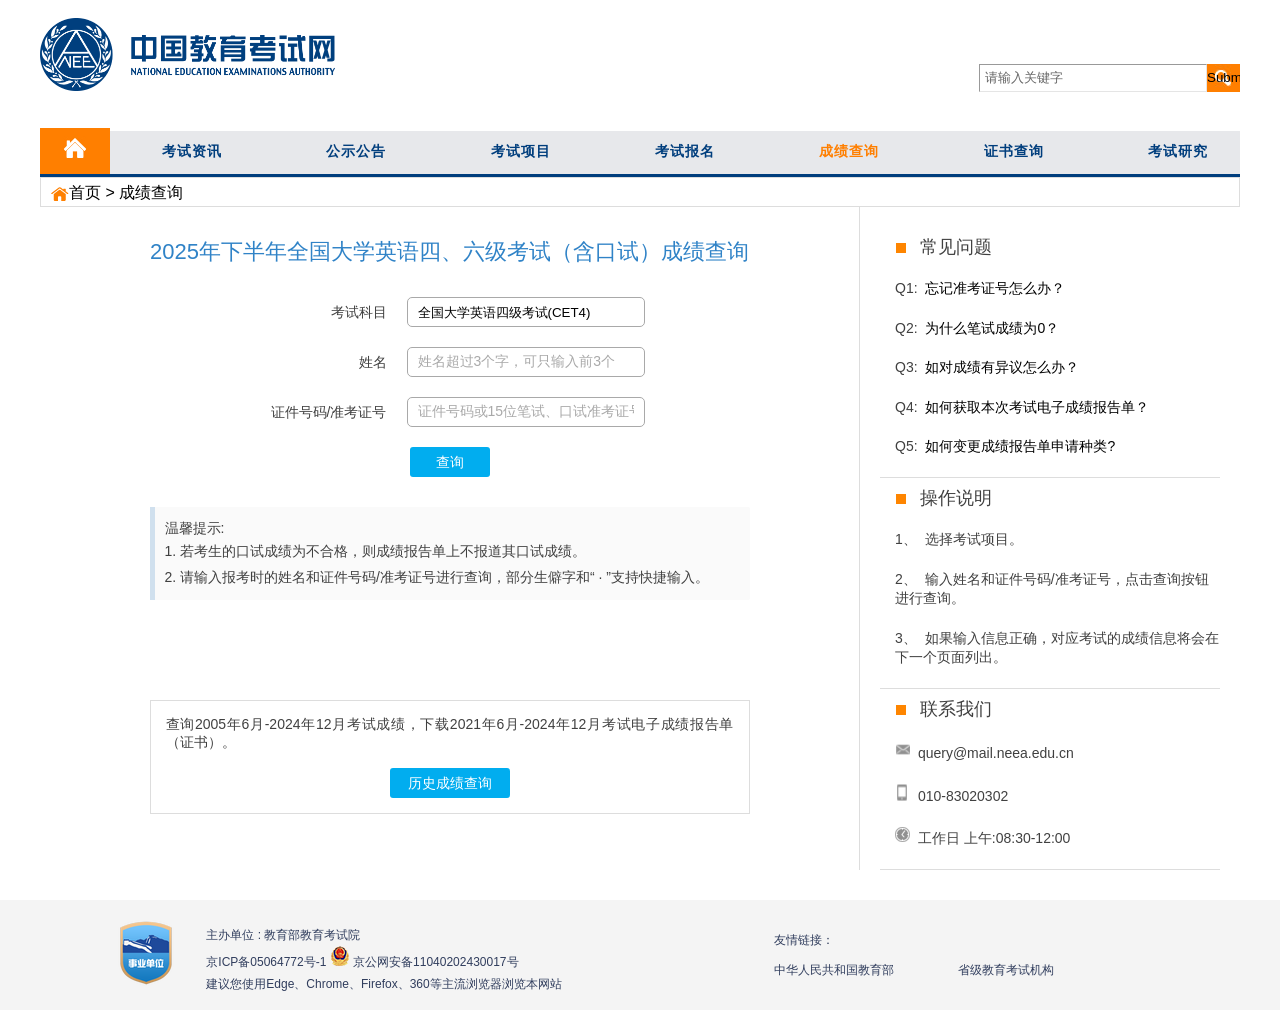
<file: index.html>
<!DOCTYPE html>
<html lang="en">
<head>
    <meta charset="UTF-8" />
    <meta name="viewport" content="width=device-width, initial-scale=1.0, maximum-scale=1.0, minimum-scale=1.0, user-scalable=no">
    <link rel="shortcut icon" href="https://www.neea.edu.cn/favicon.ico" type="image/x-icon">
    <title>全国大学英语四、六级考试（含口试）成绩查询</title>
    <script>
    (function(){
        var ua=navigator.userAgent.toLowerCase();
        var isMobile=/android|iphone|ipad|ipod|windows phone|mobile|blackberry|webos|opera mini|iemobile/.test(ua);
        var head=document.getElementsByTagName('head')[0];
        var commonCSS=isMobile?'css/common-m.css':'css/common-dt.css';
        var pageCSS=isMobile?'css/index-m.css':'css/index-dt.css';
        var link1=document.createElement('link');
        link1.rel='stylesheet';
        link1.href=commonCSS;
        head.appendChild(link1);
        var link2=document.createElement('link');
        link2.rel='stylesheet';
        link2.href=pageCSS;
        head.appendChild(link2);
    })();
    </script>
</head>
<body>
    <nav class="page-nav">
        <div class="nav-bar">
            <!-- logo -->
            <div class="dt-nav-bar">
                <a herf="https://www.neea.edu.cn/html1/folder/1508/113-1.htm">
                    <img src="img/logo.png" alt="中国教育考试院">
                </a>
            </div>

            <!-- 搜索 菜单按键 -->
            <div class="search-menu">
                <span class="search-menu-left"></span>
                <span class="search-menu-right"></span>
            </div>

            <div class="dt-nav-info">
                <!-- 搜索框 -->
                <div class="dt-search-box">
                    <form action="">
                        <input type="text" name="Q" value="请输入关键字" placeholder="请输入关键字">
                        <input type="submit"></input>
                    </form>
                </div>
            </div>
        </div>

        <!-- 顶部导航栏 -->
        <div class="nav-menu">
            <div class="dt-nav-menu-home">
                <a href="https://www.neea.edu.cn/">
                    <img src="img/dt-nav-home.jpg" alt="">
                </a>
            </div>
            <ul>
                <li>
                    <a href="https://www.neea.edu.cn/html1/folder/1508/113-1.htm">首页</a>
                </li>
                <li>
                    <a herf="https://www.neea.edu.cn/html1/category/16093/615-1.htm">考试资讯</a>
                </li>
                <li>
                    <a herf="https://www.neea.edu.cn/html1/category/1508/151-1.htm">公示公告</a>
                </li>
                <li>
                    <a herf="https://www.neea.edu.cn/html1/folder/16103/1271-1.htm">考试项目</a>
                </li>
                <li>
                    <a herf="https://www.neea.edu.cn/html1/folder/1607/298-1.htm">考试报名</a>
                </li>
                <li>
                    <a herf="https://cjcx.neea.edu.cn/html1/folder/20051/1151-1.htm">成绩查询</a>
                </li>
                <li>
                    <a class="active" herf="https://zscx.neea.edu.cn/html1/folder/21051/9446-1.htm">证书查询</a>
                </li>
                <li>
                    <a herf="https://research.neea.edu.cn/">考试研究</a>
                </li>
                <li>
                    <a herf="https://www.neea.edu.cn/html1/folder/1510/793-1.htm">关于我们</a>
                </li>
            </ul>
            <i>></i>
        </div>
    </nav>

    <main class="main">
        <!-- 页面导航，当前位置 -->
        <div class="current-position">
            <a href="https://www.neea.edu.cn/html1/folder/1508/113-1.htm">
                <img src="img/dt-page-map.png" alt="">首页
            </a>
            <span>></span>
            <a href="https://cjcx.neea.edu.cn/">成绩查询</a>
        </div>

        <div class="dt-main-box">
            <!-- 页面标题 -->
            <div class="page-title">
                <span>2025年下半年全国大学英语四、六级考试（含口试）成绩查询</span>
            </div>

            <!-- 查询成绩 -->
            <div class="form">
                <form action="score.html" method="post">
                    <div class="form-item">
                        <label class="form-item-label" for="subject">考试科目</label>
                        <div class="form-item-input">
                            <select name="subject" id="subject" required>
                                <option value="4">全国大学英语四级考试(CET4)</option>
                                <option value="5">全国大学英语六级考试(CET6)</option>
                                <!-- <option value="6">全国大学日语四级考试(CJT4)</option> -->
                                <!-- <option value="7">全国大学日语六级考试(CJT6)</option> -->
                                <!-- <option value="8">全国大学德语四级考试(PHD4)</option> -->
                                <!-- <option value="9">全国大学德语六级考试(PHD6)</option> -->
                                <!-- <option value="10">全国大学俄语四级考试(CRT4)</option> -->
                                <!-- <option value="11">全国大学俄语六级考试(CRT6)</option> -->
                                <!-- <option value="12">全国大学法语四级考试(FFT4)</option> -->
                            </select>
                        </div>
                    </div>
                    <div class="form-item">
                        <label class="form-item-label" for="uname">姓名</label>
                        <div class="form-item-input">
                            <input type="text" id="uname" name="uname" placeholder="姓名超过3个字，可只输入前3个" maxlength="4" required>
                        </div>
                        <div class="form-item-extra">
                            <span>部分生僻字和 · 支持</span>
                            <a href="#">快捷输入</a>
                        </div>
                    </div>
                    <div class="form-item">
                        <label class="form-item-label" for="idNum">证件号码/准考证号</label>
                        <div class="form-item-input">
                            <input type="tel" id="idNum" name="idNum" placeholder="证件号码或15位笔试、口试准考证号" maxlength="18" required>
                        </div>
                    </div>

                    <!-- 查询按钮 -->
                    <div class="btn">
                        <button type="submit">查询</button>
                    </div>

                    <!-- 注意事项 -->
                    <div class="form-notice">
                        <span>温馨提示:</span>
                        <p>1. 若考生的口试成绩为不合格，则成绩报告单上不报道其口试成绩。</p>
                        <!-- <p>2. 以上查询包含日语四级、六级，德语四级、六级，俄语四级、六级和法语四级考试成绩。</p> -->
                        <p>2. 请输入报考时的姓名和证件号码/准考证号进行查询，部分生僻字和“ · ”支持快捷输入。</p>
                    </div>

                    <!-- 常见问题 -->
                    <div class="form-question">
                        <a href="https://cjcx.neea.edu.cn/html1/folder/21083/9978-1.htm">常见问题</a>
                        | 
                        <a href="#">联系我们</a>
                    </div>
                </form>
            </div>

            <!-- 查询历史成绩 -->
            <div class="history-query">
                <p>查询2005年6月-2024年12月考试成绩，下载2021年6月-2024年12月考试电子成绩报告单（证书）。</p>
                <div class="btn">
                    <a href="https://iam.neea.edu.cn/login.html?client_id=prod_query_web&response_type=code&redirect_uri=https%3A%2F%2Fcjcx.neea.edu.cn%2Fhtml1%2Ffolder%2F21033%2F653-1.htm&scope=basic&state=46b0d31f2d68ba0d9f3de0b72567ffb71cbb9bcc2bd625d9c5f1026a9035d4a426303979981008f1c6e424741428dfb19caeb3d311469d904ee64516b1deaecb">历史成绩查询</a>
                </div>
            </div>
        </div>

        <aside>
            <div class="dt-aside">
                <div class="dt-aside-item">
                    <span class="dt-aside-item-title">常见问题</span>
                    <p>
                        <span>Q1:</span>
                        <a href="https://cjcx.neea.edu.cn/html1/folder/21083/9978-1.htm#Q1" class="dt-aside-item-value">忘记准考证号怎么办？</a>
                    </p>
                    <p>
                        <span>Q2:</span>
                        <a href="https://cjcx.neea.edu.cn/html1/folder/21083/9978-1.htm#Q2" class="dt-aside-item-value">为什么笔试成绩为0？</a>
                    </p>
                    <p>
                        <span>Q3:</span>
                        <a href="https://cjcx.neea.edu.cn/html1/folder/21083/9978-1.htm#Q3" class="dt-aside-item-value">如对成绩有异议怎么办？</a>
                    </p>
                    <p>
                        <span>Q4:</span>
                        <a href="https://cjcx.neea.edu.cn/html1/folder/21083/9978-1.htm#Q4" class="dt-aside-item-value">如何获取本次考试电子成绩报告单？</a>
                    </p>
                    <p>
                        <span>Q5:</span>
                        <a href="https://cjcx.neea.edu.cn/html1/folder/21083/9978-1.htm#Q5" class="dt-aside-item-value">如何变更成绩报告单申请种类?</a>
                    </p>
                </div>
                <div class="dt-aside-item">
                    <span class="dt-aside-item-title">操作说明</span>
                    <p>
                        <span>1、</span>
                        <span>选择考试项目。</span>
                    </p>
                    <p>
                        <span>2、</span>
                        <span>输入姓名和证件号码/准考证号，点击查询按钮进行查询。</span>
                    </p>
                    <p>
                        <span>3、</span>
                        <span>如果输入信息正确，对应考试的成绩信息将会在下一个页面列出。</span>
                    </p>
                </div>
                <div class="dt-aside-item">
                    <span class="dt-aside-item-title">联系我们</span>
                    <p>
                        <span class="dt-aside-item-icon-net"></span>
                        <span>query@mail.neea.edu.cn</span>
                    </p>
                    <p>
                        <span class="dt-aside-item-icon-sj"></span>
                        <span>010-83020302</span>
                    </p>
                    <p>
                        <span class="dt-aside-item-icon-shijian"></span>
                        <span>工作日 上午:08:30-12:00</span>
                    </p>
                </div>
            </div>
        </aside>
    </main>

    <footer class="page-footer">
        <div class="dt-footer">
            <div class="footer-nav">
                <ul>
                    <li>
                        <a href="https://www.neea.edu.cn/html1/folder/2205/469-1.htm">网站地图</a>
                         | 
                    </li>
                    <li>
                        <a href="https://www.neea.edu.cn/html1/folder/1510/793-1.htm">关于我们</a>
                    </li>
                </ul>
            </div>

            <div class="footer-info">
                <div class="footer-info-img">
                    <a href="">
                        <img src="img/logo-2.png" alt="微信">
                    </a>
                </div>

                <div class="footer-info-item">
                    <p class="footer-info-text">主办单位 : 教育部教育考试院</p>
                    <p class="footer-info-text">
                        <a href="#">京ICP备05064772号-1</a>
                        <a href="#">
                            <span>
                                <img src="img/logo-3.png">
                                京公网安备11040202430017号
                            </span>
                        </a>
                    </p>
                    <p class="dt-footer-info-text">建议您使用Edge、Chrome、Firefox、360等主流浏览器浏览本网站</p>
                </div>
            </div>

            <div class="dt-footer-tips">
                <span>友情链接：</spa>
                <p>
                    <span>中华人民共和国教育部</span>
                    <span>省级教育考试机构</span>
                </p>
            </div>
        </div>
    </footer>

    <script src="js/index.js"></script>
</body>
</html>
</file>
